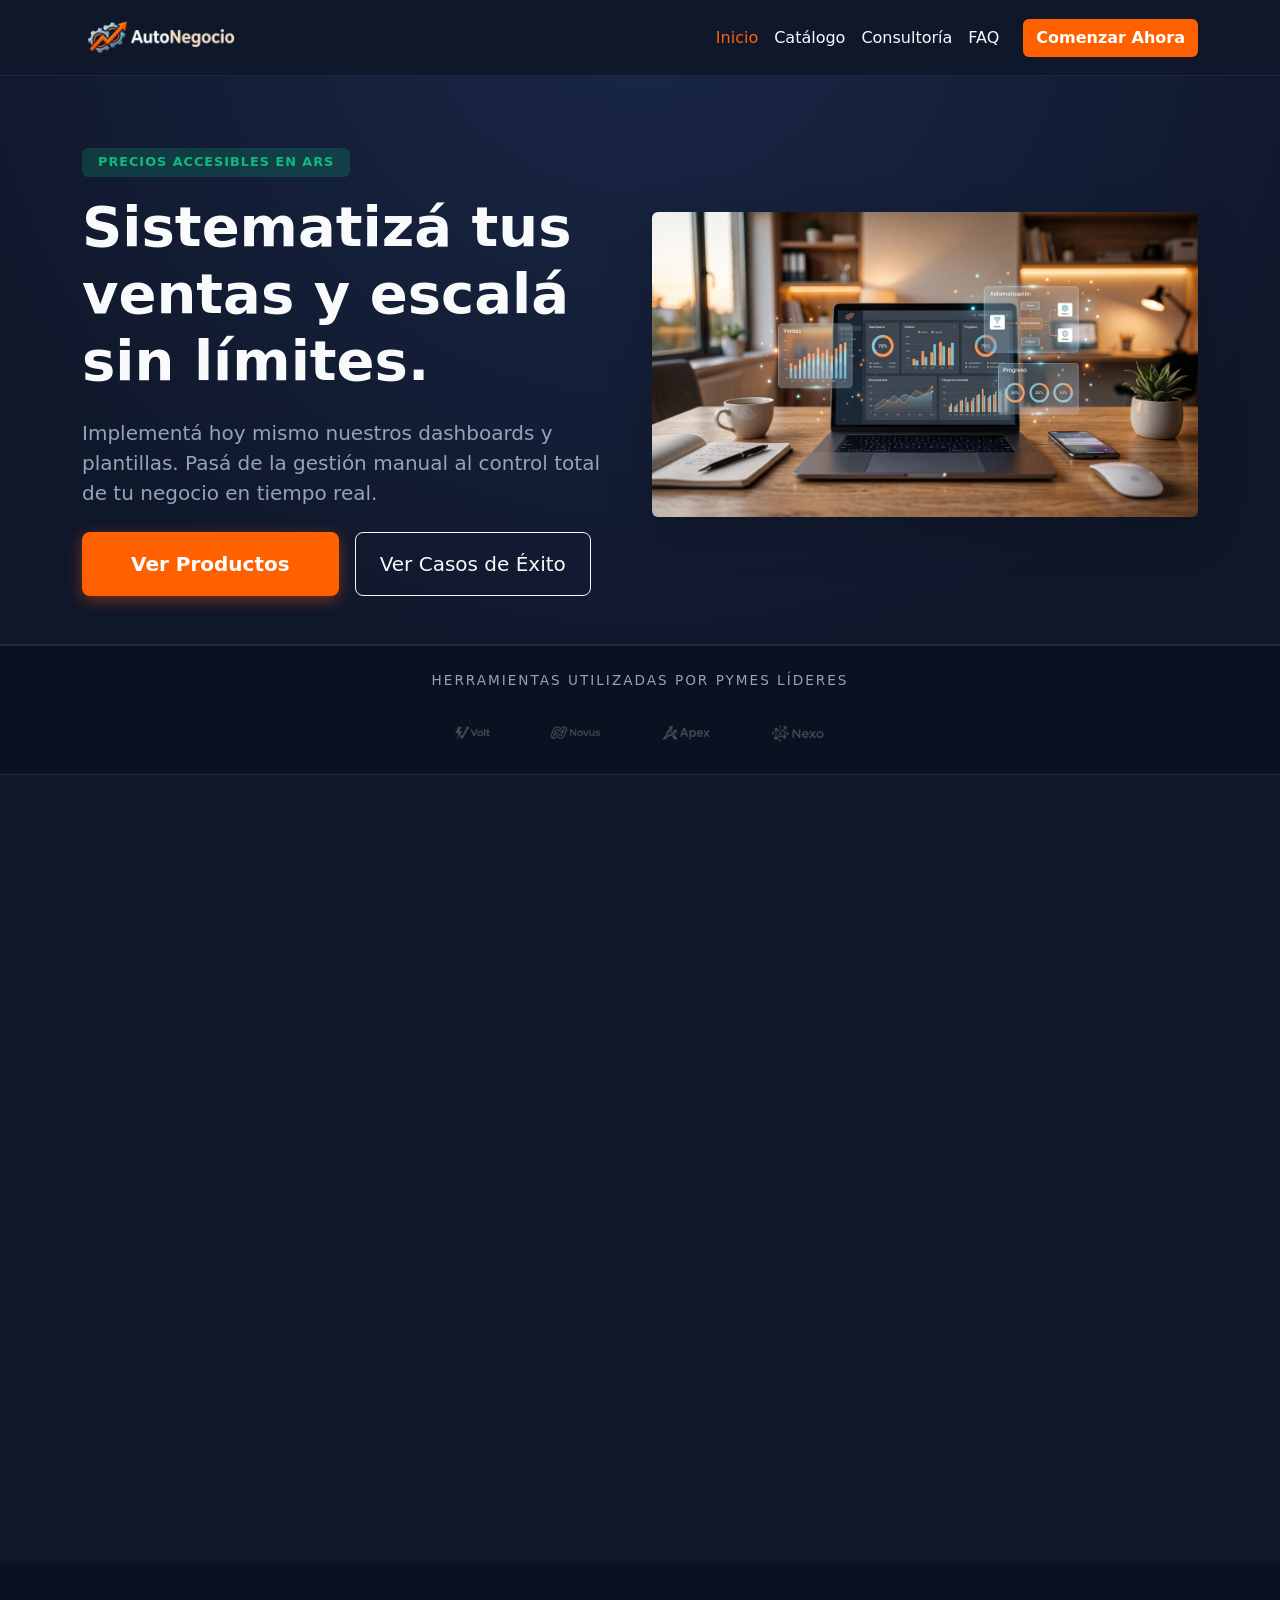
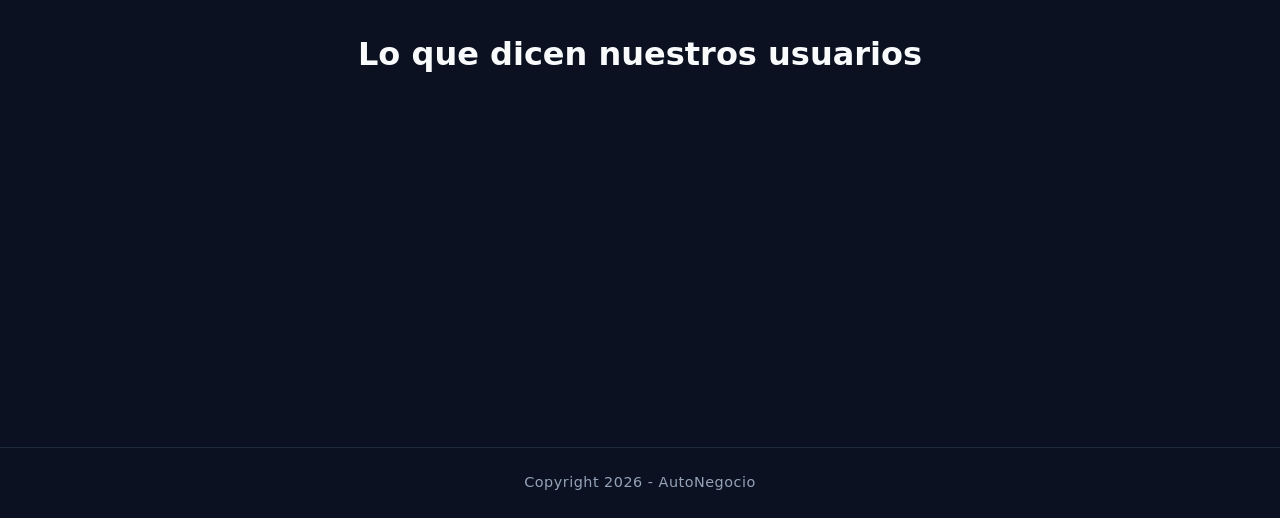
<file: index.html>
<!DOCTYPE html>
<html lang="es">
<head>
    <meta charset="UTF-8">
    <meta name="viewport" content="width=device-width, initial-scale=1.0">
    <title>AutoNegocio | Productos Digitales para Escalar tu Pyme</title>
    <meta name="description" content="Descubrí plantillas de gestión, dashboards financieros y scripts de automatización. Impulsá las ventas de tu empresa hoy mismo.">
    <meta name="keywords" content="productos digitales, dashboards financieros, plantillas excel, automatización pymes, AutoNegocio">
    
    <link href="https://cdn.jsdelivr.net/npm/bootstrap@5.3.3/dist/css/bootstrap.min.css" rel="stylesheet">
    <link href="https://unpkg.com/aos@2.3.1/dist/aos.css" rel="stylesheet">
    <link rel="stylesheet" href="styles/main.css">
    <!-- Iconos de Bootstrap para las estrellitas de reviews -->
    <link rel="stylesheet" href="https://cdn.jsdelivr.net/npm/bootstrap-icons@1.11.3/font/bootstrap-icons.min.css">
    <!-- Favicon para la pestaña de Chrome y navegadores web -->
    <link rel="icon" type="image/png" href="assets/logo-main.png">

    <!-- Ícono para pantalla de inicio en celulares (iOS / Android) -->
    <link rel="apple-touch-icon" href="assets/logo-main.png">
</head>
<body style="background-color: #0f172a; color: #f8fafc;">
    <header>
        <nav class="navbar navbar-expand-lg navbar-dark" style="background-color: #0f172a; border-bottom: 1px solid #1e293b;">
            <div class="container">
                <a class="navbar-brand" href="index.html">
                    <img src="assets/logo-autonegocio-white.png" alt="Logotipo oficial de AutoNegocio" width="160">
                </a>
                <button class="navbar-toggler" type="button" data-bs-toggle="collapse" data-bs-target="#menuNavegacion" aria-label="Abrir menú de navegación">
                    <span class="navbar-toggler-icon"></span>
                </button>
                <div class="collapse navbar-collapse justify-content-end" id="menuNavegacion">
                    <ul class="navbar-nav align-items-center">
                        <li class="nav-item"><a class="nav-link active" href="index.html">Inicio</a></li>
                        <li class="nav-item"><a class="nav-link" href="pages/productos.html">Catálogo</a></li>
                        <li class="nav-item"><a class="nav-link" href="pages/servicios.html">Consultoría</a></li>
                        <li class="nav-item"><a class="nav-link" href="pages/faq.html">FAQ</a></li>
                        <li class="nav-item ms-lg-3 mt-3 mt-lg-0">
                            <a class="btn w-100" href="pages/contacto.html" style="background-color: #ff6000; color: white; font-weight: 600;">Comenzar Ahora</a>
                        </li>
                    </ul>
                </div>
            </div>
        </nav>
    </header>

    <main>
        <!-- HERO SECTION: Orientado a conversión -->
        <section class="hero-section py-5" data-aos="fade-up" data-aos-duration="1000">
            <div class="container">
                <div class="row align-items-center min-vh-75 mt-4">
                    <article class="col-lg-6 text-center text-lg-start mb-5 mb-lg-0">
                       <span class="badge mb-3 px-3 py-2" style="background-color: rgba(16, 185, 129, 0.2); color: #10b981; font-weight: 600;">PRECIOS ACCESIBLES EN ARS</span>
                        <h1 class="display-4 fw-bold mb-4">Sistematizá tus ventas y escalá sin límites.</h1>
                        <p class="lead mb-4" style="color: #94a3b8;">Implementá hoy mismo nuestros dashboards y plantillas. Pasá de la gestión manual al control total de tu negocio en tiempo real.</p>
                        <div class="d-flex flex-column flex-sm-row gap-3 justify-content-center justify-content-lg-start">
                            <a href="pages/productos.html" class="btn btn-lg px-5 py-3" style="background-color: #ff6000; color: white; font-weight: bold; box-shadow: 0 4px 15px rgba(255, 96, 0, 0.4);">Ver Productos</a>
                            <a href="#testimonios" class="btn btn-outline-light btn-lg px-4 py-3">Ver Casos de Éxito</a>
                        </div>
                    </article>
                    <figure class="col-lg-6 text-center">
                        <img src="assets/hero-mockup-dashboards.png" alt="Múltiples pantallas mostrando dashboards financieros interactivos" class="img-fluid rounded shadow-lg" data-aos="zoom-in" data-aos-delay="200">
                    </figure>
                </div>
            </div>
        </section>

        <!-- PRUEBA SOCIAL: Marcas de confianza -->
        <section class="trust-section py-4 border-top border-bottom" style="border-color: #1e293b !important; background-color: #0b1120;">
            <div class="container text-center">
                <p class="text-uppercase mb-4" style="font-size: 0.85rem; color: #94a3b8; letter-spacing: 2px;">Herramientas utilizadas por pymes líderes</p>
                <div class="d-flex flex-wrap justify-content-center gap-4 gap-md-5 opacity-50">
                    <img src="assets/brand-1-logo.png" alt="Logotipo de empresa cliente" height="35">
                    <img src="assets/brand-2-logo.png" alt="Logotipo de empresa cliente" height="35">
                    <img src="assets/brand-3-logo.png" alt="Logotipo de empresa cliente" height="35">
                    <img src="assets/brand-4-logo.png" alt="Logotipo de empresa cliente" height="35">
                </div>
            </div>
        </section>
        
        <!-- PRODUCTOS DESTACADOS: Estilo Tarjetas Udemy -->
        <section class="features-section py-5 my-5" data-aos="fade-in" data-aos-duration="1200">
            <div class="container">
                <h2 class="text-center fw-bold mb-5">Productos más vendidos</h2>
                <div class="row g-4">
                    <article class="col-md-4">
                        <div class="card h-100 border-0" style="background-color: #1e293b; color: white; transition: transform 0.3s; cursor: pointer;">
                            <div class="position-relative">
                                <span class="badge position-absolute top-0 start-0 m-3" style="background-color: #ff6000;">Más Vendido</span>
                                <img src="assets/thumb-financiero.jpg" class="card-img-top" alt="Vista previa del Dashboard Financiero PRO">
                            </div>
                            <div class="card-body">
                                <h3 class="card-title h5 fw-bold">Dashboard Financiero PRO</h3>
                                <p class="small text-muted mb-2">Por AutoNegocio Team</p>
                                <div class="d-flex align-items-center mb-3">
                                    <span class="text-warning me-2 fw-bold">5.0</span>
                                    <i class="bi bi-star-fill text-warning"></i>
                                    <i class="bi bi-star-fill text-warning"></i>
                                    <i class="bi bi-star-fill text-warning"></i>
                                    <i class="bi bi-star-fill text-warning"></i>
                                    <i class="bi bi-star-fill text-warning"></i>
                                    <span class="ms-2" style="color: #94a3b8; font-size: 0.85rem;">(124 valoraciones)</span>
                                </div>
                                <div class="fs-4 fw-bold mb-3">$35.000 ARS</div>
                                <a href="pages/contacto.html" class="btn w-100" style="border: 1px solid #ff6000; color: #ff6000;">Añadir al Carrito</a>
                            </div>
                        </div>
                    </article>
                    <!-- Puedes replicar esta tarjeta para los otros 2 productos -->
                </div>
                <div class="text-center mt-5">
                    <a href="pages/productos.html" class="text-decoration-none fw-bold" style="color: #ff6000;">Ver todo el catálogo <i class="bi bi-arrow-right"></i></a>
                </div>
            </div>
        </section>

        <!-- TESTIMONIOS -->
        <section id="testimonios" class="py-5" style="background-color: #0b1120;">
            <div class="container py-4">
                <h2 class="text-center fw-bold mb-5">Lo que dicen nuestros usuarios</h2>
                <div class="row g-4 justify-content-center">
                    <article class="col-md-5" data-aos="fade-right">
                        <div class="p-4 rounded" style="background-color: #1e293b;">
                            <i class="bi bi-quote fs-1" style="color: #ff6000;"></i>
                            <p class="fst-italic">"Implementamos el CRM Base y el Gestor de Inventario. La reducción de carga operativa mensual fue brutal. Excelente inversión."</p>
                            <div class="d-flex align-items-center mt-4">
                                <img src="assets/avatar-1.jpg" alt="Foto de perfil del cliente" class="rounded-circle me-3" width="50" height="50" style="object-fit: cover;">
                                <div>
                                    <h4 class="h6 mb-0">Martín R.</h4>
                                    <span class="small" style="color: #94a3b8;">Dueño de E-commerce</span>
                                </div>
                            </div>
                        </div>
                    </article>
                </div>
            </div>
        </section>
    </main>

    <footer class="text-center py-4" style="background-color: #0b1120; border-top: 1px solid #1e293b;">
        <p class="mb-0" style="color: #94a3b8;">Copyright 2026 - AutoNegocio</p>
    </footer>

    <script src="https://cdn.jsdelivr.net/npm/bootstrap@5.3.3/dist/js/bootstrap.bundle.min.js"></script>
    <script src="https://unpkg.com/aos@2.3.1/dist/aos.js"></script>
    <script>AOS.init();</script>
</body>
</html>
</file>
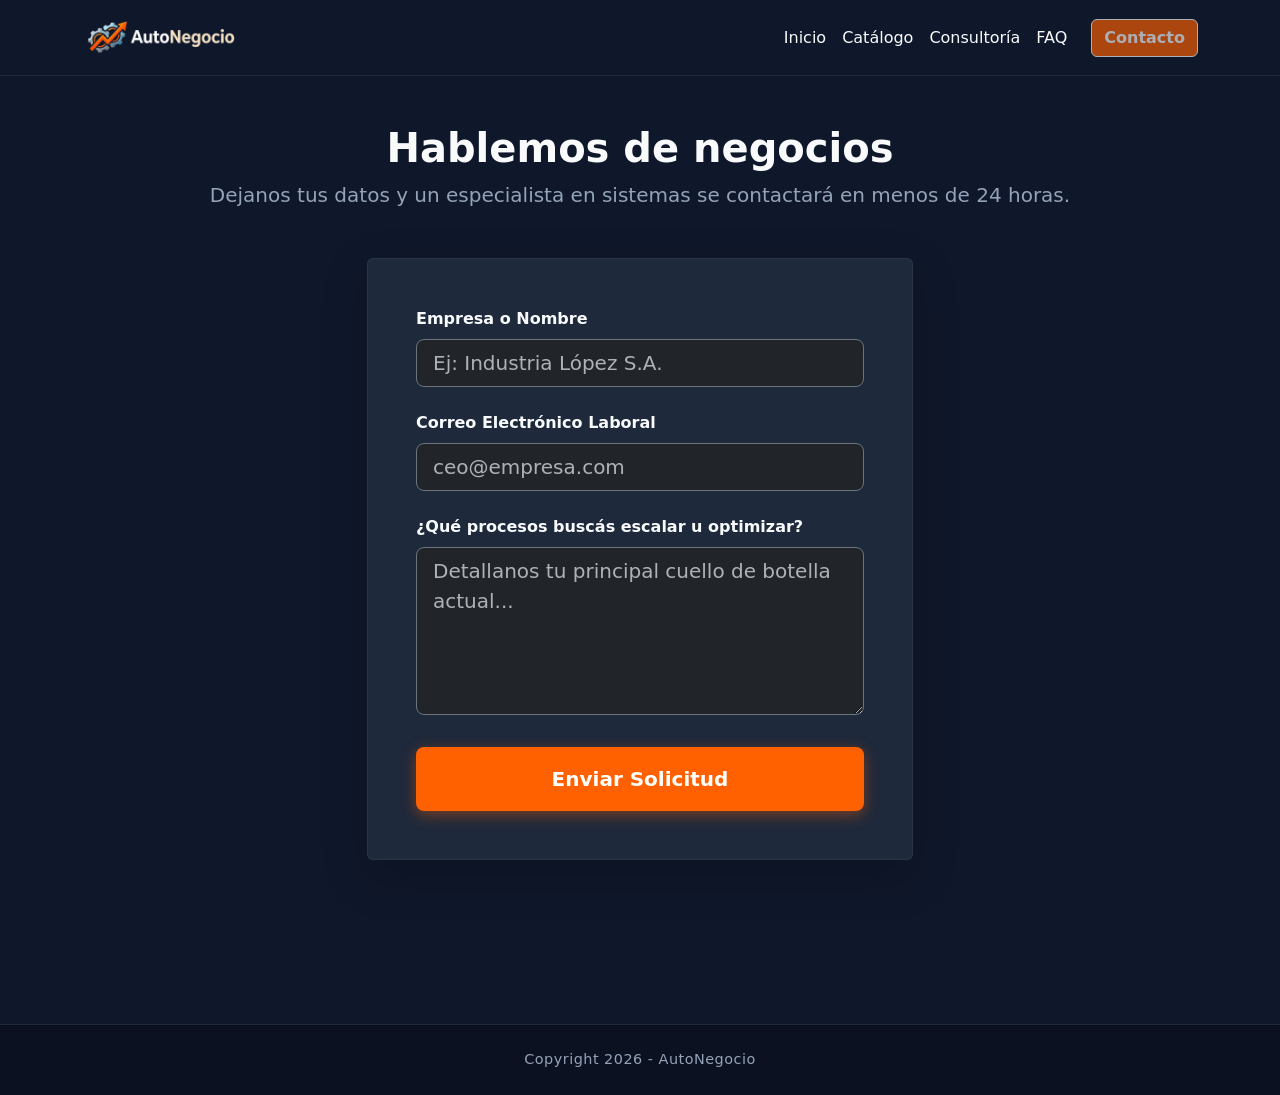
<file: pages/contacto.html>
<!DOCTYPE html>
<html lang="es">
<head>
    <meta charset="UTF-8">
    <meta name="viewport" content="width=device-width, initial-scale=1.0">
    <title>Contacto y Presupuestos | AutoNegocio</title>
    <meta name="description" content="Contactate con AutoNegocio para solicitar un presupuesto para consultoría e integración comercial a medida.">
    <meta name="keywords" content="contacto AutoNegocio, presupuesto consultoría, automatización a medida, atención al cliente">
    
    <link href="https://cdn.jsdelivr.net/npm/bootstrap@5.3.3/dist/css/bootstrap.min.css" rel="stylesheet">
    <link href="https://unpkg.com/aos@2.3.1/dist/aos.css" rel="stylesheet">
    <link rel="stylesheet" href="../styles/main.css">
    <!-- Favicon para la pestaña de Chrome y navegadores web -->
<link rel="icon" type="image/png" href="../assets/logo-main.png">

<!-- Ícono para pantalla de inicio en celulares (iOS / Android) -->
<link rel="apple-touch-icon" href="../assets/logo-main.png">
</head>
<body data-bs-theme="dark">
    <header>
        <nav class="navbar navbar-expand-lg">
            <div class="container">
                <a class="navbar-brand" href="../index.html">
                    <img src="../assets/logo-autonegocio-white.png" alt="Logotipo de AutoNegocio" width="160">
                </a>
                <button class="navbar-toggler" type="button" data-bs-toggle="collapse" data-bs-target="#menuNavegacion">
                    <span class="navbar-toggler-icon"></span>
                </button>
                <div class="collapse navbar-collapse justify-content-end" id="menuNavegacion">
                    <ul class="navbar-nav align-items-center">
                        <li class="nav-item"><a class="nav-link" href="../index.html">Inicio</a></li>
                        <li class="nav-item"><a class="nav-link" href="productos.html">Catálogo</a></li>
                        <li class="nav-item"><a class="nav-link" href="servicios.html">Consultoría</a></li>
                        <li class="nav-item"><a class="nav-link" href="faq.html">FAQ</a></li>
                        <li class="nav-item ms-lg-3 mt-3 mt-lg-0">
                            <a class="btn w-100 disabled" href="#" style="background-color: #ff6000; color: white; font-weight: 600;">Contacto</a>
                        </li>
                    </ul>
                </div>
            </div>
        </nav>
    </header>

    <main class="container py-5 min-vh-100">
        <section class="text-center mb-5" data-aos="fade-down" data-aos-duration="800">
            <h1 class="fw-bold">Hablemos de negocios</h1>
            <p class="lead" style="color: #94a3b8;">Dejanos tus datos y un especialista en sistemas se contactará en menos de 24 horas.</p>
        </section>

        <section class="row justify-content-center" data-aos="fade-up" data-aos-duration="1000">
            <article class="col-md-8 col-lg-6">
                <!-- Bootstrap 5 form con soporte dark theme -->
                <form class="p-4 p-md-5 rounded shadow-lg" style="background-color: #1e293b; border: 1px solid rgba(255,255,255,0.05);">
                    <div class="mb-4">
                        <label for="nombre" class="form-label fw-bold">Empresa o Nombre</label>
                        <input type="text" class="form-control form-control-lg bg-dark text-white border-secondary" id="nombre" placeholder="Ej: Industria López S.A." required>
                    </div>
                    <div class="mb-4">
                        <label for="email" class="form-label fw-bold">Correo Electrónico Laboral</label>
                        <input type="email" class="form-control form-control-lg bg-dark text-white border-secondary" id="email" placeholder="ceo@empresa.com" required>
                    </div>
                    <div class="mb-4">
                        <label for="mensaje" class="form-label fw-bold">¿Qué procesos buscás escalar u optimizar?</label>
                        <textarea class="form-control form-control-lg bg-dark text-white border-secondary" id="mensaje" rows="5" placeholder="Detallanos tu principal cuello de botella actual..." required></textarea>
                    </div>
                    <button type="submit" class="btn btn-lg w-100 py-3 mt-2" style="background-color: #ff6000; color: white; font-weight: bold; box-shadow: 0 4px 15px rgba(255, 96, 0, 0.4);">Enviar Solicitud</button>
                </form>
            </article>
        </section>
    </main>

    <footer class="text-center py-4 mt-5">
        <p class="mb-0">Copyright 2026 - AutoNegocio</p>
    </footer>

    <script src="https://cdn.jsdelivr.net/npm/bootstrap@5.3.3/dist/js/bootstrap.bundle.min.js"></script>
    <script src="https://unpkg.com/aos@2.3.1/dist/aos.js"></script>
    <script>AOS.init();</script>
</body>
</html>
</file>
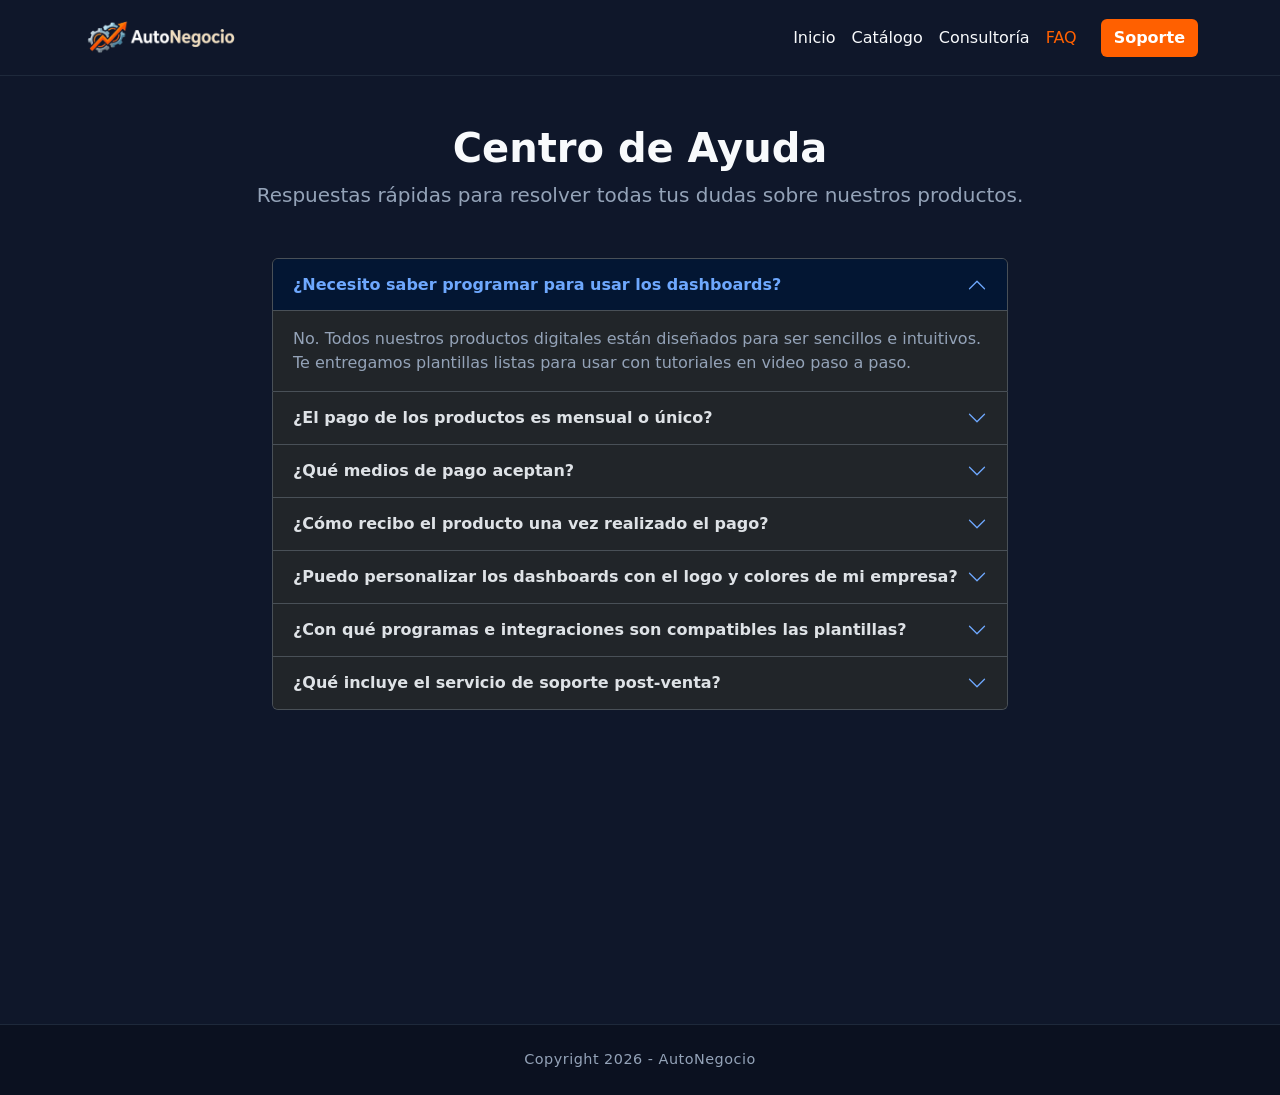
<file: pages/faq.html>
<!DOCTYPE html>
<html lang="es">
<head>
    <meta charset="UTF-8">
    <meta name="viewport" content="width=device-width, initial-scale=1.0">
    <title>Preguntas Frecuentes | AutoNegocio</title>
    <meta name="description" content="Resolvemos todas tus dudas sobre la compra, entrega, compatibilidad y soporte de nuestros productos digitales.">
    <meta name="keywords" content="soporte técnico, preguntas frecuentes, pagos en pesos, mercado pago, ayuda AutoNegocio">
    
    <link href="https://cdn.jsdelivr.net/npm/bootstrap@5.3.3/dist/css/bootstrap.min.css" rel="stylesheet">
    <link href="https://unpkg.com/aos@2.3.1/dist/aos.css" rel="stylesheet">
    <link rel="stylesheet" href="../styles/main.css">
    <!-- Favicon para la pestaña de Chrome y navegadores web -->
<link rel="icon" type="image/png" href="../assets/logo-main.png">

<!-- Ícono para pantalla de inicio en celulares (iOS / Android) -->
<link rel="apple-touch-icon" href="../assets/logo-main.png">
</head>
<body data-bs-theme="dark">
    <header>
        <nav class="navbar navbar-expand-lg">
            <div class="container">
                <a class="navbar-brand" href="../index.html">
                    <img src="../assets/logo-autonegocio-white.png" alt="Logotipo de AutoNegocio" width="160">
                </a>
                <button class="navbar-toggler" type="button" data-bs-toggle="collapse" data-bs-target="#menuNavegacion" aria-label="Abrir menú">
                    <span class="navbar-toggler-icon"></span>
                </button>
                <div class="collapse navbar-collapse justify-content-end" id="menuNavegacion">
                    <ul class="navbar-nav align-items-center">
                        <li class="nav-item"><a class="nav-link" href="../index.html">Inicio</a></li>
                        <li class="nav-item"><a class="nav-link" href="productos.html">Catálogo</a></li>
                        <li class="nav-item"><a class="nav-link" href="servicios.html">Consultoría</a></li>
                        <li class="nav-item"><a class="nav-link active" href="faq.html">FAQ</a></li>
                        <li class="nav-item ms-lg-3 mt-3 mt-lg-0">
                            <a class="btn w-100" href="contacto.html" style="background-color: #ff6000; color: white; font-weight: 600;">Soporte</a>
                        </li>
                    </ul>
                </div>
            </div>
        </nav>
    </header>

    <main class="container py-5 min-vh-100">
        <section class="text-center mb-5" data-aos="fade-down" data-aos-duration="800">
            <h1 class="fw-bold">Centro de Ayuda</h1>
            <p class="lead" style="color: #94a3b8;">Respuestas rápidas para resolver todas tus dudas sobre nuestros productos.</p>
        </section>

        <section class="row justify-content-center" data-aos="fade-up" data-aos-duration="1000">
            <article class="col-lg-8">
                <div class="accordion" id="acordeonFaq">
                    <!-- Pregunta 1 -->
                    <div class="accordion-item">
                        <h2 class="accordion-header" id="headingUno">
                            <button class="accordion-button fw-bold" type="button" data-bs-toggle="collapse" data-bs-target="#collapseUno" aria-expanded="true" aria-controls="collapseUno">
                                ¿Necesito saber programar para usar los dashboards?
                            </button>
                        </h2>
                        <div id="collapseUno" class="accordion-collapse collapse show" aria-labelledby="headingUno" data-bs-parent="#acordeonFaq">
                            <div class="accordion-body" style="color: #94a3b8;">
                                No. Todos nuestros productos digitales están diseñados para ser sencillos e intuitivos. Te entregamos plantillas listas para usar con tutoriales en video paso a paso.
                            </div>
                        </div>
                    </div>
                    <!-- Pregunta 2 -->
                    <div class="accordion-item">
                        <h2 class="accordion-header" id="headingDos">
                            <button class="accordion-button collapsed fw-bold" type="button" data-bs-toggle="collapse" data-bs-target="#collapseDos" aria-expanded="false" aria-controls="collapseDos">
                                ¿El pago de los productos es mensual o único?
                            </button>
                        </h2>
                        <div id="collapseDos" class="accordion-collapse collapse" aria-labelledby="headingDos" data-bs-parent="#acordeonFaq">
                            <div class="accordion-body" style="color: #94a3b8;">
                                Es un <strong>único pago en Pesos Argentinos</strong>. No cobramos mensualidades ni comisiones ocultas por el uso del material digital.
                            </div>
                        </div>
                    </div>
                    <!-- Pregunta 3 -->
                    <div class="accordion-item">
                        <h2 class="accordion-header" id="headingTres">
                            <button class="accordion-button collapsed fw-bold" type="button" data-bs-toggle="collapse" data-bs-target="#collapseTres" aria-expanded="false" aria-controls="collapseTres">
                                ¿Qué medios de pago aceptan?
                            </button>
                        </h2>
                        <div id="collapseTres" class="accordion-collapse collapse" aria-labelledby="headingTres" data-bs-parent="#acordeonFaq">
                            <div class="accordion-body" style="color: #94a3b8;">
                                Aceptamos transferencias bancarias directas, tarjetas de débito/crédito y dinero en cuenta a través de Mercado Pago.
                            </div>
                        </div>
                    </div>
                    <!-- Pregunta 4 -->
                    <div class="accordion-item">
                        <h2 class="accordion-header" id="headingCuatro">
                            <button class="accordion-button collapsed fw-bold" type="button" data-bs-toggle="collapse" data-bs-target="#collapseCuatro" aria-expanded="false" aria-controls="collapseCuatro">
                                ¿Cómo recibo el producto una vez realizado el pago?
                            </button>
                        </h2>
                        <div id="collapseCuatro" class="accordion-collapse collapse" aria-labelledby="headingCuatro" data-bs-parent="#acordeonFaq">
                            <div class="accordion-body" style="color: #94a3b8;">
                                La entrega es inmediata y automática. Al confirmar la compra recibís un correo electrónico con el link de descarga directa de tus archivos y guías de uso.
                            </div>
                        </div>
                    </div>
                    <!-- Pregunta 5 (Nueva: Personalización de Marca) -->
                    <div class="accordion-item">
                        <h2 class="accordion-header" id="headingCinco">
                            <button class="accordion-button collapsed fw-bold" type="button" data-bs-toggle="collapse" data-bs-target="#collapseCinco" aria-expanded="false" aria-controls="collapseCinco">
                                ¿Puedo personalizar los dashboards con el logo y colores de mi empresa?
                            </button>
                        </h2>
                        <div id="collapseCinco" class="accordion-collapse collapse" aria-labelledby="headingCinco" data-bs-parent="#acordeonFaq">
                            <div class="accordion-body" style="color: #94a3b8;">
                                Sí, 100%. Todas las plantillas y paneles son totalmente desbloqueados y editables. Podés cambiar la paleta de colores, insertar la identidad visual de tu marca, modificar campos y adaptar las fórmulas según las métricas específicas que necesites medir.
                            </div>
                        </div>
                    </div>
                    <!-- Pregunta 6 (Ampliación de Compatibilidad) -->
                    <div class="accordion-item">
                        <h2 class="accordion-header" id="headingSeis">
                            <button class="accordion-button collapsed fw-bold" type="button" data-bs-toggle="collapse" data-bs-target="#collapseSeis" aria-expanded="false" aria-controls="collapseSeis">
                                ¿Con qué programas e integraciones son compatibles las plantillas?
                            </button>
                        </h2>
                        <div id="collapseSeis" class="accordion-collapse collapse" aria-labelledby="headingSeis" data-bs-parent="#acordeonFaq">
                            <div class="accordion-body" style="color: #94a3b8;">
                                Son compatibles con Microsoft Excel (versiones 2016 en adelante, Office 365 y versión Web), Google Sheets, Microsoft Power BI Desktop, Notion y Apple Numbers. Además, los datos se pueden exportar e importar en formatos estándar (.xlsx y .csv) para conectarse con sistemas de gestión y ERPs como Tango, Holistor, Zoho o Beonic.
                            </div>
                        </div>
                    </div>
                    <!-- Pregunta 7 -->
                    <div class="accordion-item">
                        <h2 class="accordion-header" id="headingSiete">
                            <button class="accordion-button collapsed fw-bold" type="button" data-bs-toggle="collapse" data-bs-target="#collapseSiete" aria-expanded="false" aria-controls="collapseSiete">
                                ¿Qué incluye el servicio de soporte post-venta?
                            </button>
                        </h2>
                        <div id="collapseSiete" class="accordion-collapse collapse" aria-labelledby="headingSiete" data-bs-parent="#acordeonFaq">
                            <div class="accordion-body" style="color: #94a3b8;">
                                Contás con 90 días de soporte vía correo electrónico y WhatsApp para resolver cualquier duda sobre la implementación o configuración inicial en tu empresa.
                            </div>
                        </div>
                    </div>
                </div>
            </article>
        </section>
    </main>

    <footer class="text-center py-4 mt-5">
        <p class="mb-0">Copyright 2026 - AutoNegocio</p>
    </footer>

    <script src="https://cdn.jsdelivr.net/npm/bootstrap@5.3.3/dist/js/bootstrap.bundle.min.js"></script>
    <script src="https://unpkg.com/aos@2.3.1/dist/aos.js"></script>
    <script>AOS.init();</script>
</body>
</html>
</file>
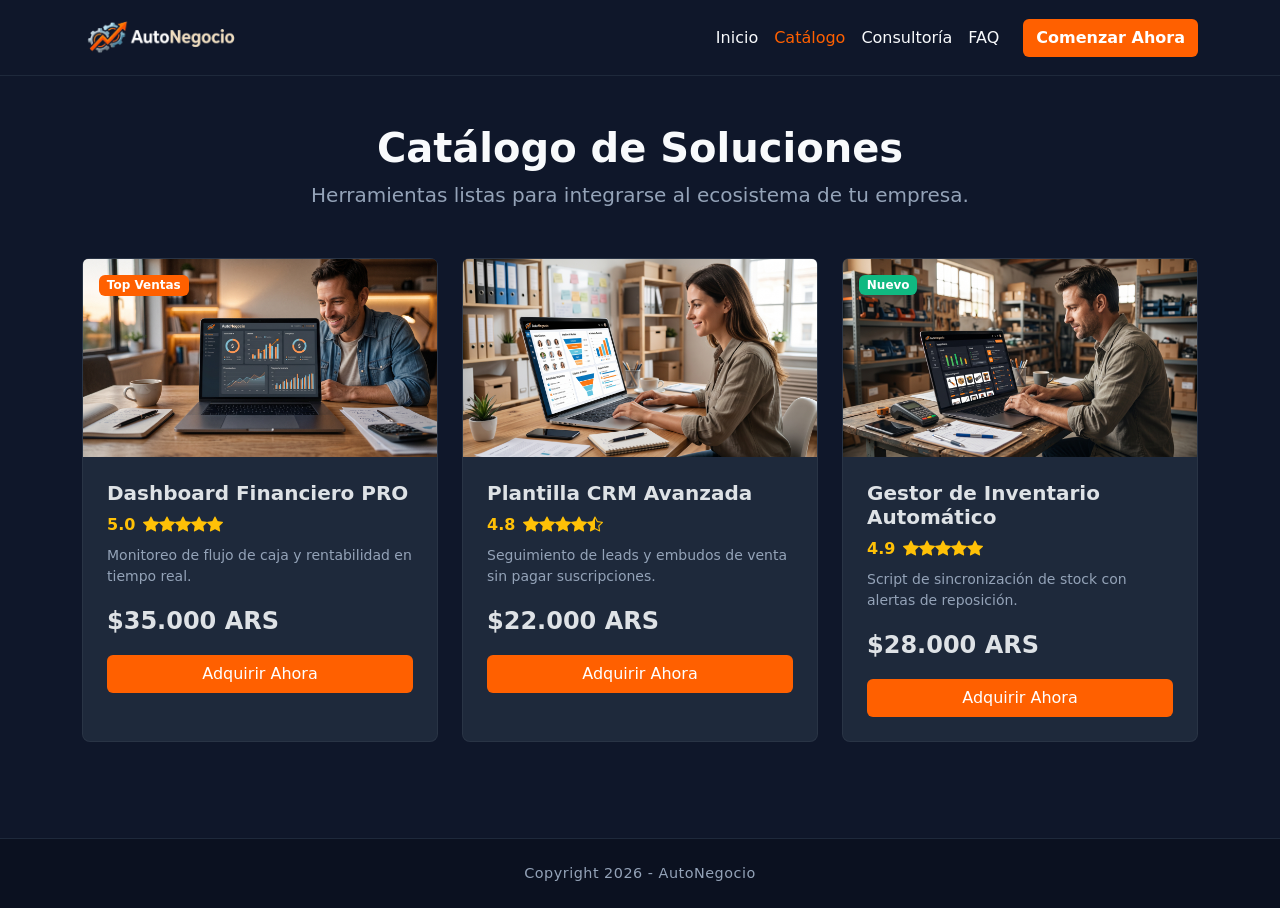
<file: pages/productos.html>
<!DOCTYPE html>
<html lang="es">
<head>
    <meta charset="UTF-8">
    <meta name="viewport" content="width=device-width, initial-scale=1.0">
    <title>Catálogo de Productos y Dashboards | AutoNegocio</title>
    <meta name="description" content="Catálogo completo de productos digitales: dashboards financieros, plantillas de gestión y scripts de automatización para escalar tu pyme.">
    <meta name="keywords" content="dashboards financieros, plantillas excel, automatización pymes, scripts de ventas, productos digitales">
    
    <link href="https://cdn.jsdelivr.net/npm/bootstrap@5.3.3/dist/css/bootstrap.min.css" rel="stylesheet">
    <link href="https://unpkg.com/aos@2.3.1/dist/aos.css" rel="stylesheet">
    <link rel="stylesheet" href="https://cdn.jsdelivr.net/npm/bootstrap-icons@1.11.3/font/bootstrap-icons.min.css">
    <link rel="stylesheet" href="../styles/main.css">
    <!-- Favicon para la pestaña de Chrome y navegadores web -->
<link rel="icon" type="image/png" href="../assets/logo-main.png">

<!-- Ícono para pantalla de inicio en celulares (iOS / Android) -->
<link rel="apple-touch-icon" href="../assets/logo-main.png">
</head>
<body data-bs-theme="dark">
    <header>
        <nav class="navbar navbar-expand-lg">
            <div class="container">
                <a class="navbar-brand" href="../index.html">
                    <img src="../assets/logo-autonegocio-white.png" alt="Logotipo oficial de AutoNegocio" width="160">
                </a>
                <button class="navbar-toggler" type="button" data-bs-toggle="collapse" data-bs-target="#menuNavegacion" aria-label="Abrir menú">
                    <span class="navbar-toggler-icon"></span>
                </button>
                <div class="collapse navbar-collapse justify-content-end" id="menuNavegacion">
                    <ul class="navbar-nav align-items-center">
                        <li class="nav-item"><a class="nav-link" href="../index.html">Inicio</a></li>
                        <li class="nav-item"><a class="nav-link active" href="productos.html">Catálogo</a></li>
                        <li class="nav-item"><a class="nav-link" href="servicios.html">Consultoría</a></li>
                        <li class="nav-item"><a class="nav-link" href="faq.html">FAQ</a></li>
                        <li class="nav-item ms-lg-3 mt-3 mt-lg-0">
                            <a class="btn w-100" href="contacto.html" style="background-color: #ff6000; color: white; font-weight: 600;">Comenzar Ahora</a>
                        </li>
                    </ul>
                </div>
            </div>
        </nav>
    </header>

    <main class="container py-5">
        <section class="text-center mb-5" data-aos="fade-down" data-aos-duration="800">
            <h1 class="fw-bold">Catálogo de Soluciones</h1>
            <p class="lead" style="color: #94a3b8;">Herramientas listas para integrarse al ecosistema de tu empresa.</p>
        </section>

        <section class="row g-4" data-aos="fade-up" data-aos-duration="1000">
            <!-- Producto 1 -->
            <article class="col-md-6 col-lg-4">
                <div class="card h-100 cursor-pointer">
                    <div class="position-relative">
                        <span class="badge position-absolute top-0 start-0 m-3" style="background-color: #ff6000;">Top Ventas</span>
                        <img src="../assets/thumb-financiero.jpg" class="card-img-top" alt="Dashboard Financiero interactivo">
                    </div>
                    <div class="card-body">
                        <h2 class="card-title h5 fw-bold">Dashboard Financiero PRO</h2>
                        <div class="d-flex align-items-center mb-2">
                            <span class="text-warning me-2 fw-bold">5.0</span>
                            <i class="bi bi-star-fill text-warning"></i><i class="bi bi-star-fill text-warning"></i><i class="bi bi-star-fill text-warning"></i><i class="bi bi-star-fill text-warning"></i><i class="bi bi-star-fill text-warning"></i>
                        </div>
                        <p class="card-text small" style="color: #94a3b8;">Monitoreo de flujo de caja y rentabilidad en tiempo real.</p>
                        <div class="fs-4 fw-bold mb-3">$35.000 ARS</div>
                        <a href="contacto.html" class="btn w-100" style="background-color: #ff6000; color: white;">Adquirir Ahora</a>
                    </div>
                </div>
            </article>
            <!-- Producto 2 -->
            <article class="col-md-6 col-lg-4">
                <div class="card h-100 cursor-pointer">
                    <img src="../assets/thumb-crm.jpg" class="card-img-top" alt="Sistema de gestión CRM">
                    <div class="card-body">
                        <h2 class="card-title h5 fw-bold">Plantilla CRM Avanzada</h2>
                        <div class="d-flex align-items-center mb-2">
                            <span class="text-warning me-2 fw-bold">4.8</span>
                            <i class="bi bi-star-fill text-warning"></i><i class="bi bi-star-fill text-warning"></i><i class="bi bi-star-fill text-warning"></i><i class="bi bi-star-fill text-warning"></i><i class="bi bi-star-half text-warning"></i>
                        </div>
                        <p class="card-text small" style="color: #94a3b8;">Seguimiento de leads y embudos de venta sin pagar suscripciones.</p>
                        <div class="fs-4 fw-bold mb-3">$22.000 ARS</div>
                        <a href="contacto.html" class="btn w-100" style="background-color: #ff6000; color: white;">Adquirir Ahora</a>
                    </div>
                </div>
            </article>
            <!-- Producto 3 -->
            <article class="col-md-6 col-lg-4">
                <div class="card h-100 cursor-pointer">
                    <div class="position-relative">
                        <span class="badge position-absolute top-0 start-0 m-3" style="background-color: #10b981;">Nuevo</span>
                        <img src="../assets/thumb-inventario.jpg" class="card-img-top" alt="Control de stock automatizado">
                    </div>
                    <div class="card-body">
                        <h2 class="card-title h5 fw-bold">Gestor de Inventario Automático</h2>
                        <div class="d-flex align-items-center mb-2">
                            <span class="text-warning me-2 fw-bold">4.9</span>
                            <i class="bi bi-star-fill text-warning"></i><i class="bi bi-star-fill text-warning"></i><i class="bi bi-star-fill text-warning"></i><i class="bi bi-star-fill text-warning"></i><i class="bi bi-star-fill text-warning"></i>
                        </div>
                        <p class="card-text small" style="color: #94a3b8;">Script de sincronización de stock con alertas de reposición.</p>
                        <div class="fs-4 fw-bold mb-3">$28.000 ARS</div>
                        <a href="contacto.html" class="btn w-100" style="background-color: #ff6000; color: white;">Adquirir Ahora</a>
                    </div>
                </div>
            </article>
        </section>
    </main>

    <footer class="text-center py-4 mt-5">
        <p class="mb-0">Copyright 2026 - AutoNegocio</p>
    </footer>

    <script src="https://cdn.jsdelivr.net/npm/bootstrap@5.3.3/dist/js/bootstrap.bundle.min.js"></script>
    <script src="https://unpkg.com/aos@2.3.1/dist/aos.js"></script>
    <script>AOS.init();</script>
</body>
</html>
</file>
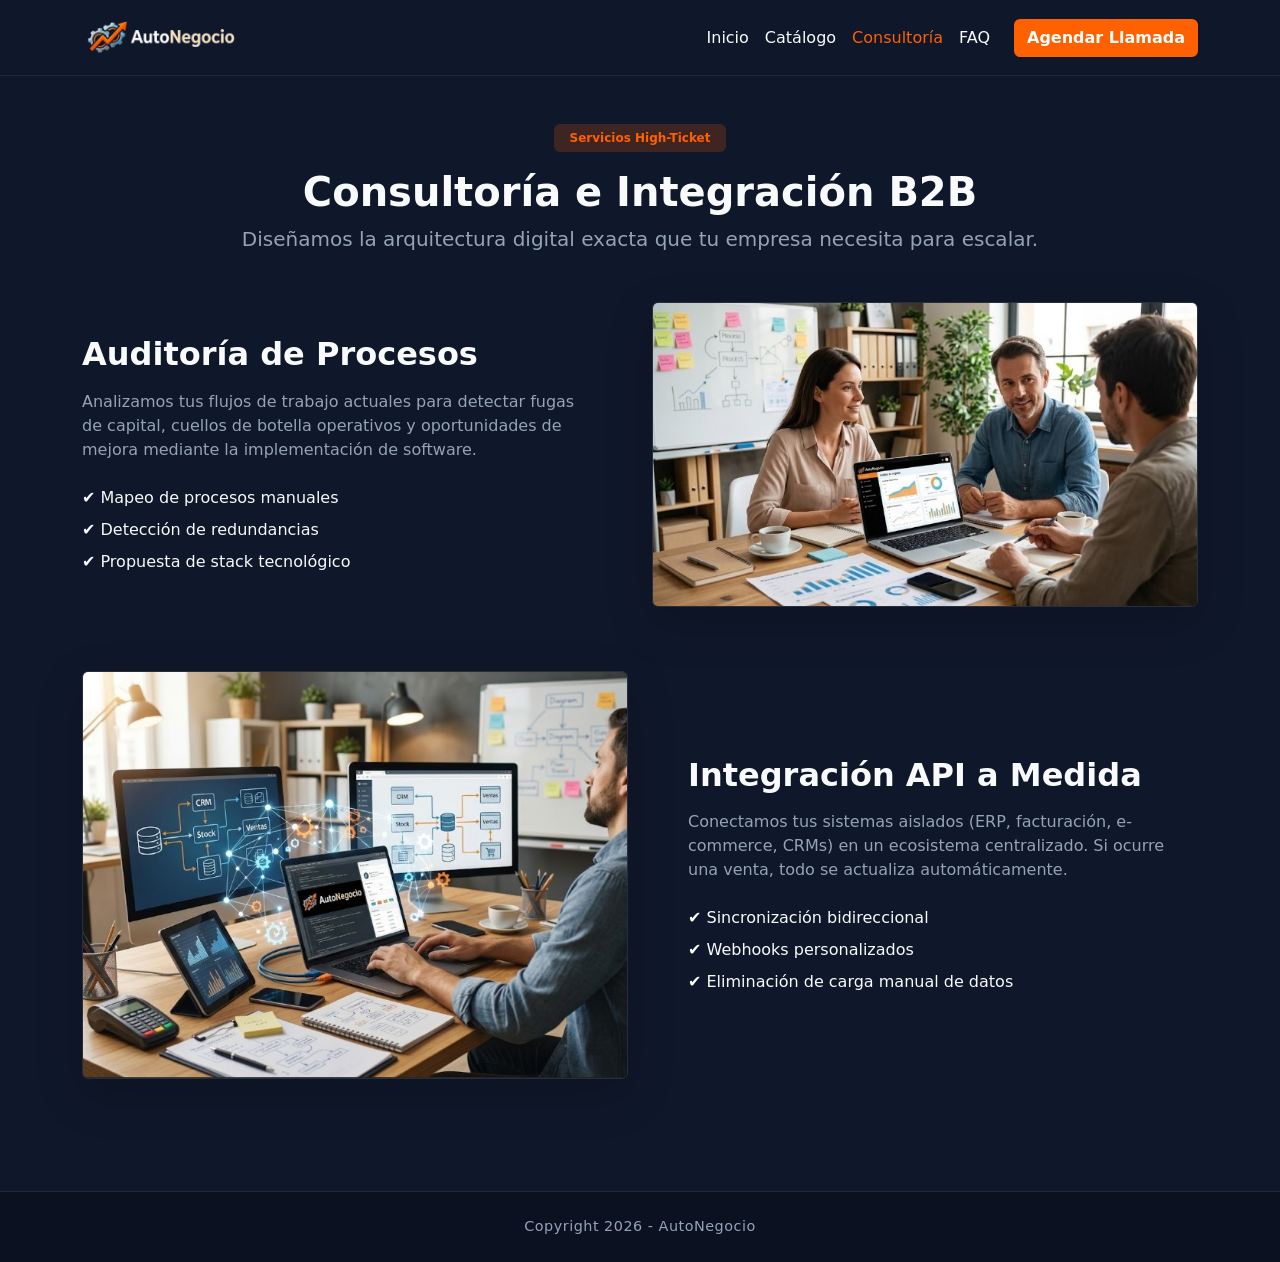
<file: pages/servicios.html>
<!DOCTYPE html>
<html lang="es">
<head>
    <meta charset="UTF-8">
    <meta name="viewport" content="width=device-width, initial-scale=1.0">
    <title>Consultoría e Integración a Medida | AutoNegocio</title>
    <meta name="description" content="Servicios de consultoría tecnológica, integración de software y desarrollo a medida para escalar pymes de forma eficiente.">
    <meta name="keywords" content="consultoría tecnológica, integración de software, desarrollo a medida, automatización de procesos">
    
    <link href="https://cdn.jsdelivr.net/npm/bootstrap@5.3.3/dist/css/bootstrap.min.css" rel="stylesheet">
    <link href="https://unpkg.com/aos@2.3.1/dist/aos.css" rel="stylesheet">
    <link rel="stylesheet" href="../styles/main.css">
    <!-- Favicon para la pestaña de Chrome y navegadores web -->
<link rel="icon" type="image/png" href="../assets/logo-main.png">

<!-- Ícono para pantalla de inicio en celulares (iOS / Android) -->
<link rel="apple-touch-icon" href="../assets/logo-main.png">
</head>
<body data-bs-theme="dark">
    <header>
        <nav class="navbar navbar-expand-lg">
            <div class="container">
                <a class="navbar-brand" href="../index.html">
                    <img src="../assets/logo-autonegocio-white.png" alt="Logotipo de AutoNegocio" width="160">
                </a>
                <button class="navbar-toggler" type="button" data-bs-toggle="collapse" data-bs-target="#menuNavegacion">
                    <span class="navbar-toggler-icon"></span>
                </button>
                <div class="collapse navbar-collapse justify-content-end" id="menuNavegacion">
                    <ul class="navbar-nav align-items-center">
                        <li class="nav-item"><a class="nav-link" href="../index.html">Inicio</a></li>
                        <li class="nav-item"><a class="nav-link" href="productos.html">Catálogo</a></li>
                        <li class="nav-item"><a class="nav-link active" href="servicios.html">Consultoría</a></li>
                        <li class="nav-item"><a class="nav-link" href="faq.html">FAQ</a></li>
                        <li class="nav-item ms-lg-3 mt-3 mt-lg-0">
                            <a class="btn w-100" href="contacto.html" style="background-color: #ff6000; color: white; font-weight: 600;">Agendar Llamada</a>
                        </li>
                    </ul>
                </div>
            </div>
        </nav>
    </header>

    <main class="container py-5">
        <section class="text-center mb-5" data-aos="fade-down" data-aos-duration="800">
            <span class="badge mb-3 px-3 py-2" style="background-color: rgba(255, 96, 0, 0.2); color: #ff6000;">Servicios High-Ticket</span>
            <h1 class="fw-bold">Consultoría e Integración B2B</h1>
            <p class="lead" style="color: #94a3b8;">Diseñamos la arquitectura digital exacta que tu empresa necesita para escalar.</p>
        </section>

        <section class="row align-items-center mb-5" data-aos="fade-right" data-aos-duration="1000">
            <article class="col-md-6 pe-lg-5">
                <h2 class="fw-bold mb-3">Auditoría de Procesos</h2>
                <p style="color: #94a3b8;">Analizamos tus flujos de trabajo actuales para detectar fugas de capital, cuellos de botella operativos y oportunidades de mejora mediante la implementación de software.</p>
                <ul class="list-unstyled mt-4">
                    <li class="mb-2">✔️ Mapeo de procesos manuales</li>
                    <li class="mb-2">✔️ Detección de redundancias</li>
                    <li class="mb-2">✔️ Propuesta de stack tecnológico</li>
                </ul>
            </article>
            <figure class="col-md-6 text-center mt-4 mt-md-0">
                <img src="../assets/servicio-auditoria.jpg" alt="Consultores analizando métricas de rendimiento" class="img-fluid rounded shadow-lg border border-secondary border-opacity-25">
            </figure>
        </section>

        <section class="row align-items-center flex-md-row-reverse" data-aos="fade-left" data-aos-duration="1000">
            <article class="col-md-6 ps-lg-5">
                <h2 class="fw-bold mb-3">Integración API a Medida</h2>
                <p style="color: #94a3b8;">Conectamos tus sistemas aislados (ERP, facturación, e-commerce, CRMs) en un ecosistema centralizado. Si ocurre una venta, todo se actualiza automáticamente.</p>
                <ul class="list-unstyled mt-4">
                    <li class="mb-2">✔️ Sincronización bidireccional</li>
                    <li class="mb-2">✔️ Webhooks personalizados</li>
                    <li class="mb-2">✔️ Eliminación de carga manual de datos</li>
                </ul>
            </article>
            <figure class="col-md-6 text-center mt-4 mt-md-0">
                <img src="../assets/servicio-integracion.jpg" alt="Diagrama de red conectando plataformas" class="img-fluid rounded shadow-lg border border-secondary border-opacity-25">
            </figure>
        </section>
    </main>

    <footer class="text-center py-4 mt-5">
        <p class="mb-0">Copyright 2026 - AutoNegocio</p>
    </footer>

    <script src="https://cdn.jsdelivr.net/npm/bootstrap@5.3.3/dist/js/bootstrap.bundle.min.js"></script>
    <script src="https://unpkg.com/aos@2.3.1/dist/aos.js"></script>
    <script>AOS.init();</script>
</body>
</html>
</file>
<file: styles/main.css>
@charset "UTF-8";
body {
  background-color: #0f172a;
  color: #f8fafc;
  font-family: system-ui, -apple-system, sans-serif;
  margin: 0;
  padding: 0;
}

/* Animación Nativa (Requisito Rúbrica) */
@keyframes latido-suave {
  0% {
    transform: scale(1);
  }
  50% {
    transform: scale(1.02);
  }
  100% {
    transform: scale(1);
  }
}
.hero-section {
  background: radial-gradient(circle at 50% -20%, rgb(25.7368421053, 39.4631578947, 72.0631578947), #0f172a 80%);
  border-bottom: 1px solid #1e293b;
}
.hero-section .badge {
  letter-spacing: 1px;
  text-transform: uppercase;
  font-size: 0.8rem;
}

.trust-section img {
  filter: grayscale(100%) opacity(60%);
  transition: 0.3s ease-in-out;
}
.trust-section img:hover {
  filter: grayscale(0%) opacity(100%);
}

footer {
  background-color: #0b1120;
  border-top: 1px solid #1e293b;
}
footer p {
  font-size: 0.9rem;
  color: #94a3b8;
  letter-spacing: 0.5px;
}

.navbar {
  background-color: #0f172a !important;
  border-bottom: 1px solid #1e293b;
}
.navbar .navbar-brand img {
  animation: latido-suave 4s ease-in-out infinite;
}
.navbar .nav-link {
  color: #f8fafc !important;
  font-weight: 500;
  transition: color 0.3s ease-in-out;
}
.navbar .nav-link:hover, .navbar .nav-link.active {
  color: #ff6000 !important;
}

.feature-card, .card {
  background-color: #1e293b;
  border-radius: 8px;
  transition: transform 0.3s ease-in-out, box-shadow 0.3s ease-in-out;
}

.feature-card, .card {
  border: 1px solid rgba(255, 255, 255, 0.05);
}
.feature-card:hover, .card:hover {
  transform: translateY(-5px);
  box-shadow: 0 4px 20px rgba(255, 96, 0, 0.3);
}
.feature-card .card-body, .card .card-body {
  padding: 1.5rem;
}/*# sourceMappingURL=main.css.map */
</file>
